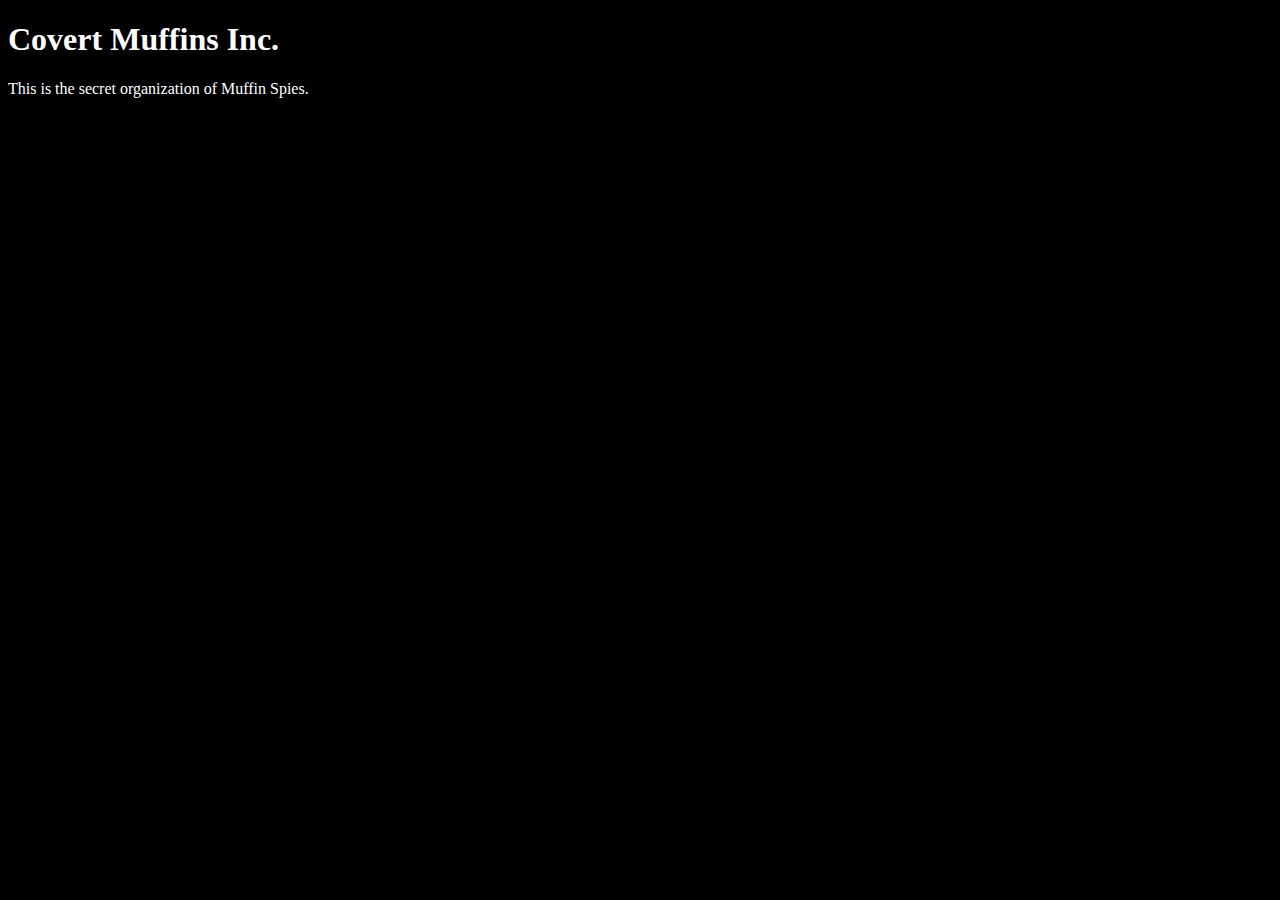
<file: unit_1/index.html>
<!DOCTYPE html>
<html>
<head>
	<link rel="stylesheet" type="text/css" href="css/style.css">
	<title>Covert Muffins Inc.</title>
</head>
<body>
	<h1 class="ninja">Covert Muffins Inc.</h1>
	<p class="ninja">This is the secret organization of Muffin Spies.</p>
</body>
</html>
</file>
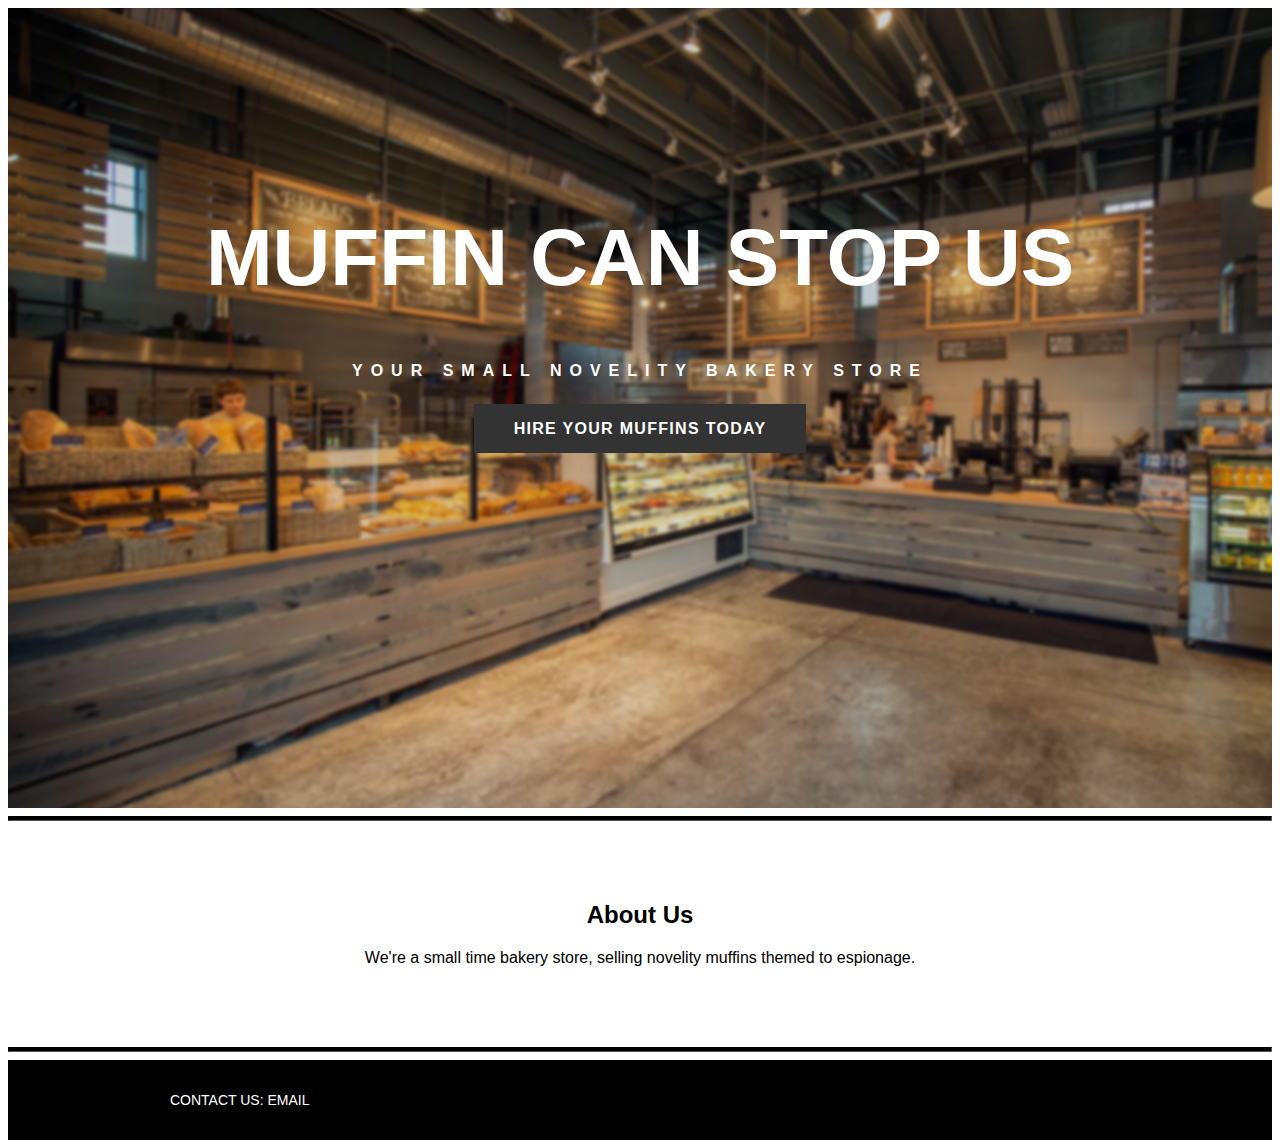
<file: unit_3/index.html>
<!DOCTYPE html>
<html>
<head>
<link rel="stylesheet" type="text/css" href="stylesheet.css">
	<title>Covert Muffin Inc.</title>
</head>
<body>
	<div class="header">
	<div class="container">
		<h1>Muffin Can Stop Us</h1>
			<p>Your small novelity bakery store</p>
					<a class="btn-primary" href="#">Hire Your Muffins Today</a>
	</div>
</div>
<hr class="hr">
<div class="main">
	<div class="container">
	<h2>About Us</h2>
		<p>We're a small time bakery store, selling novelity muffins themed to espionage.</p>	
	</div>
</div>
<hr class="hr">
<div class="footer">
	<div class="container">
		<p>Contact Us: <a href="#">Email</a></p>
	</div>	
</div>
</body>
</html>
</file>
<file: unit_1/css/style.css>
body {
	background: #000000;
}

.ninja {
	color: #ffffff;
}
</file>
<file: unit_3/stylesheet.css>
.container {
	margin: 0 auto;
	max-width: 940px; 
	padding: 0 10px;
}

.header {
  height: 800px;
  text-align: center;
  background: url(images/bakery_background.png) no-repeat center center;
  background-size: cover;
}

.header .container {
	position: relative;
	top: 200px;
}

.header h1 {
	color: #fff;
	line-height: 100px; 
	font-size: 80px;
	margin-top: 0;
	/*margin-bottom: 80px;*/
	font-weight: 600;
	text-transform: uppercase;
	font-family: 'Raleway', sans-serif;
}

.header p {
	color: #fff;
	font-weight: 600;
	letter-spacing: 8px;
	margin-bottom: 40px;
	margin-top: 0;
	text-transform: uppercase;
	font-family: 'Raleway', sans-serif;
	font-size: 16px;
}

.main {
	text-align: center;
	font-family: 'Raleway', sans-serif;
}

.main .container {
	margin: 80px auto;
}

.hr {
	height: 3px;
	border-color: #000000;
	background-color: #000000;
}

.btn-primary {
	background-color: #333333;
	color: #ffffff;
	font-family: 'Raleway', sans-serif;
	font-weight: 600;
	font-size: 16px;
	letter-spacing: 1.3px;
	padding: 16px 40px;
	text-decoration: none;
	text-transform: uppercase;

}

.btn-primary:hover {
	background: #E86A25;
	cursor: pointer;
	transition: background .5s;
}

.footer {
	background: #000000;
	height: 80px;
}

.footer p {
	color: #ffffff;
	font-size: 14px;
	height: 80px;
	line-height: 80px;
	margin: 0;
	font-family: 'Raleway', sans-serif;
	text-transform: uppercase;
}

a {
	text-decoration: none;
	color: #ffffff;
	font-weight: 600px;
}
</file>
